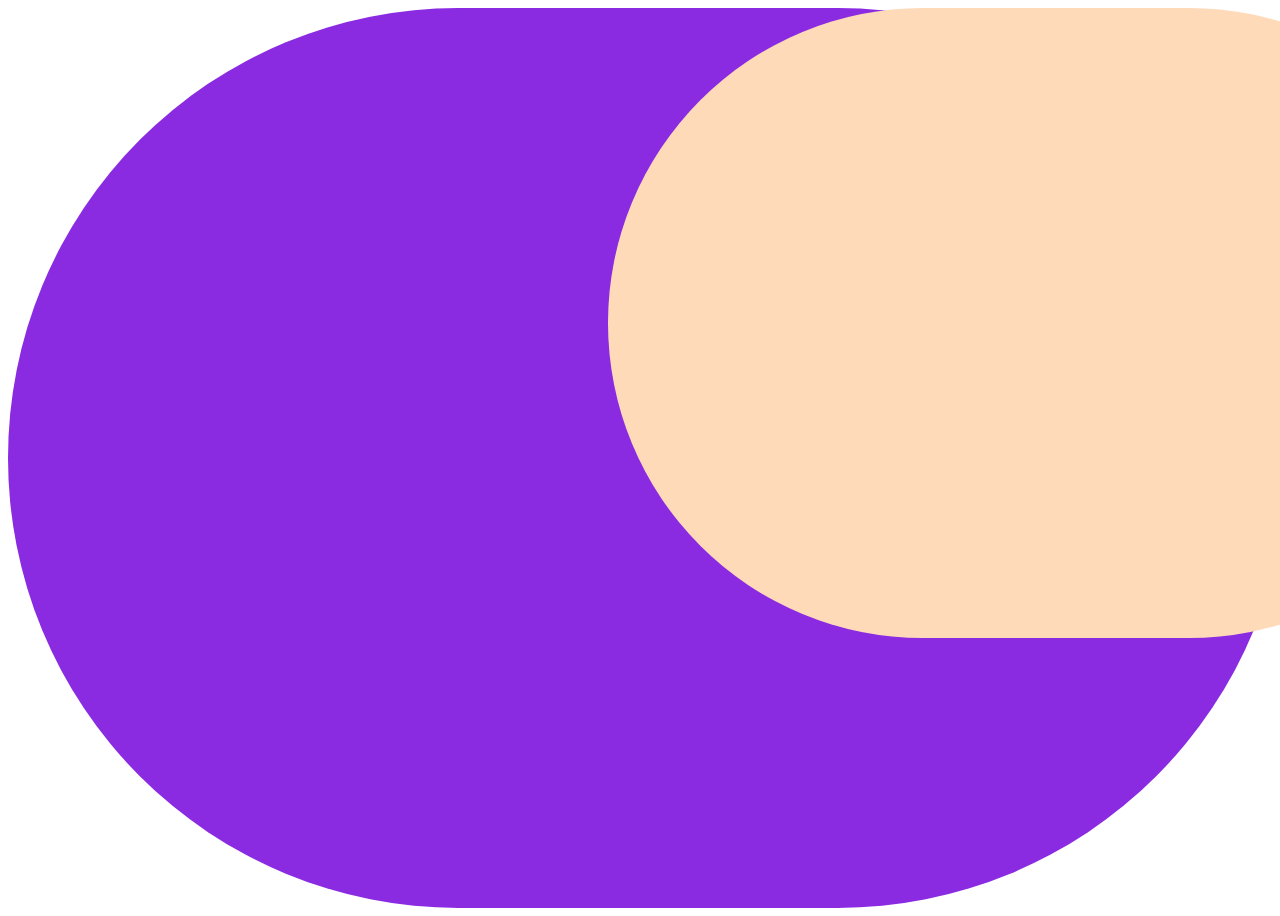
<file: 08-21/back.html>
<!DOCTYPE html>
<html lang="en">
<head>
    <meta charset="UTF-8">
    <meta name="viewport" content="width=device-width, initial-scale=1.0">
    <title>색 바꾸기</title>
    <link rel="stylesheet" href="back.css"/> 
</head>
<body>
    <div class="wrapper">
        <div class="one"></div>
    </div>
    <script src='back.js'></script>
</body>
</html>
</file>
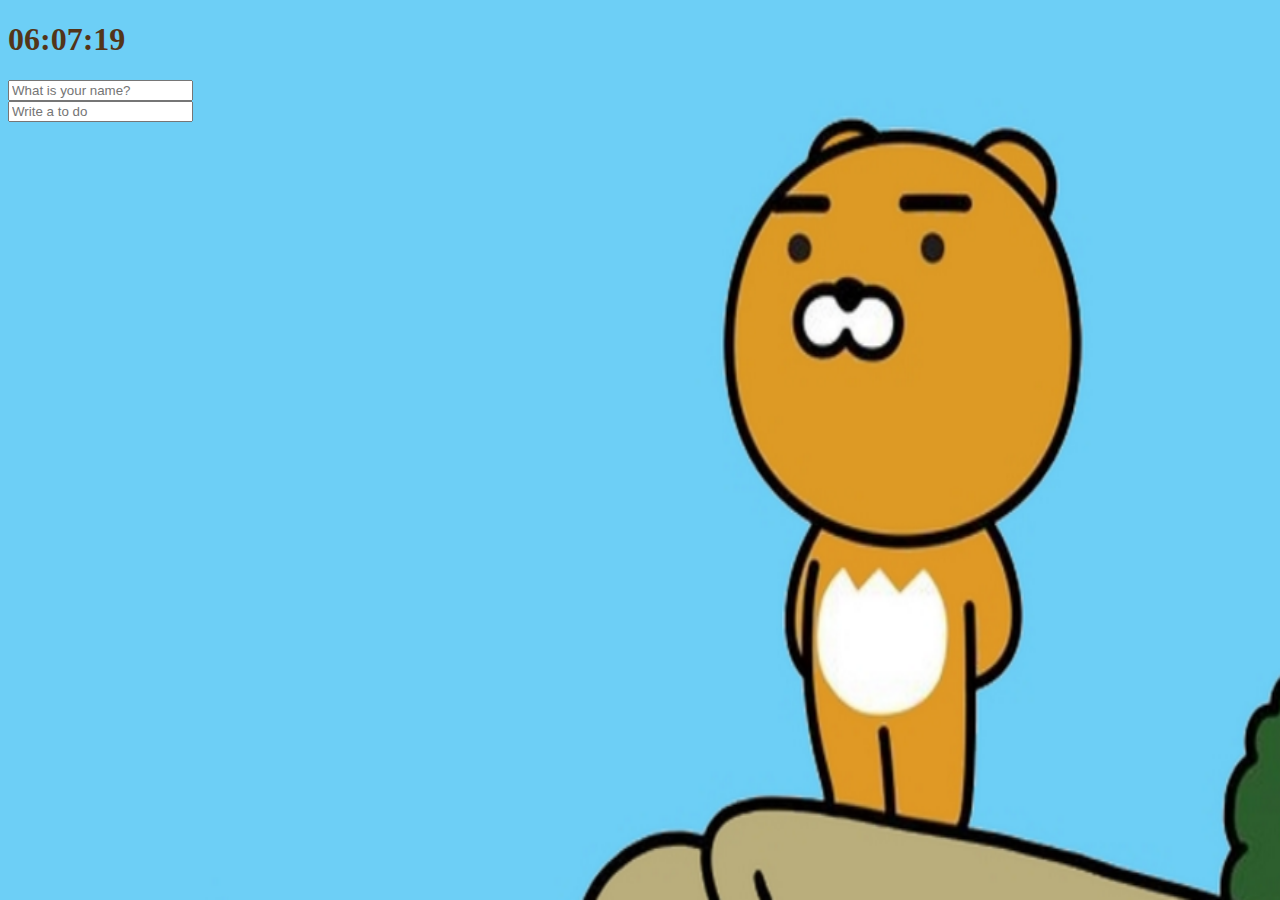
<file: 08-22/clock.html>
<!DOCTYPE html>
<html lang="en">

<head>
    <title>Something</title>
    <link rel="stylesheet" href="clock.css" />
</head>

<body>
    <div class="js-clock">
        <h1>00:00:00</h1>
    </div>
    <form class='js-form form'>
        <input type="text" placeholder="What is your name?" />
    </form>
    <h4 class='js-greetings greetings'></h4>
    <form class='js-toDoForm'>
        <input type="text" placeholder="Write a to do" />
    </form>
    <ul class="js-toDoList">
    </ul>
    <span class="js-weather"></span>
    
    <script src='clock.js'></script>
    <script src='greeting.js'></script>
    <script src='todo.js'></script>
    <script src='bg.js'></script>
    <script src='weather.js'></script>
</body>

</html>
</file>
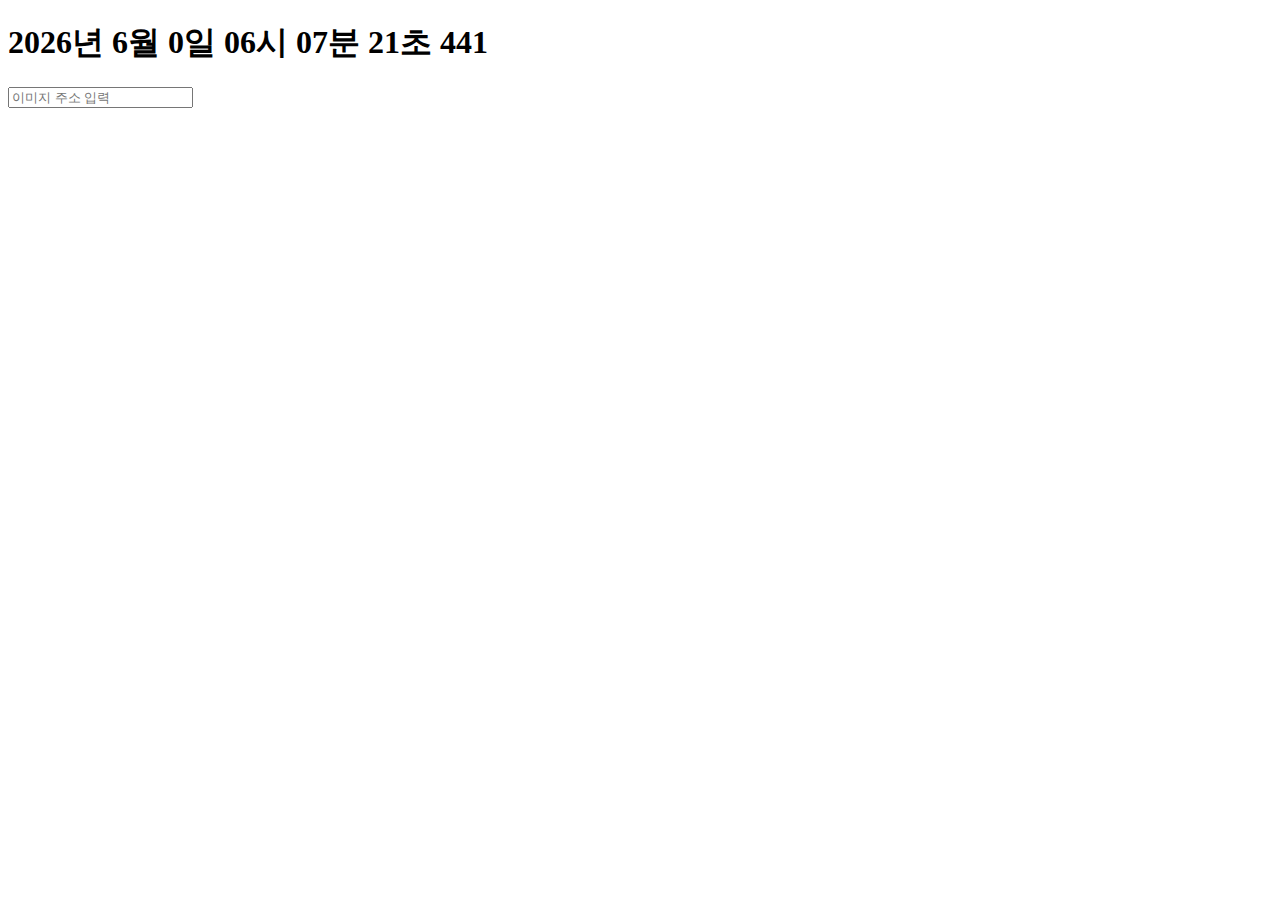
<file: 08-28/main.html>
<!DOCTYPE html>
<html lang="en">
<head>
    <meta charset="UTF-8">
    <meta name="viewport" content="width=device-width, initial-scale=1.0">
    <title>그림</title>
</head>
<body>
    <div class="clock">
        <h1>00:00:00</h1>
    </div>
    <form class='img_url'>
        <input type="text" placeholder="이미지 주소 입력" />
    </form>
    <div class="show" style="height:300px;"></div>
    <div class="choice" style="height:150px;"></div>
    <script src='time.js'></script>
</body>
</html>
</file>
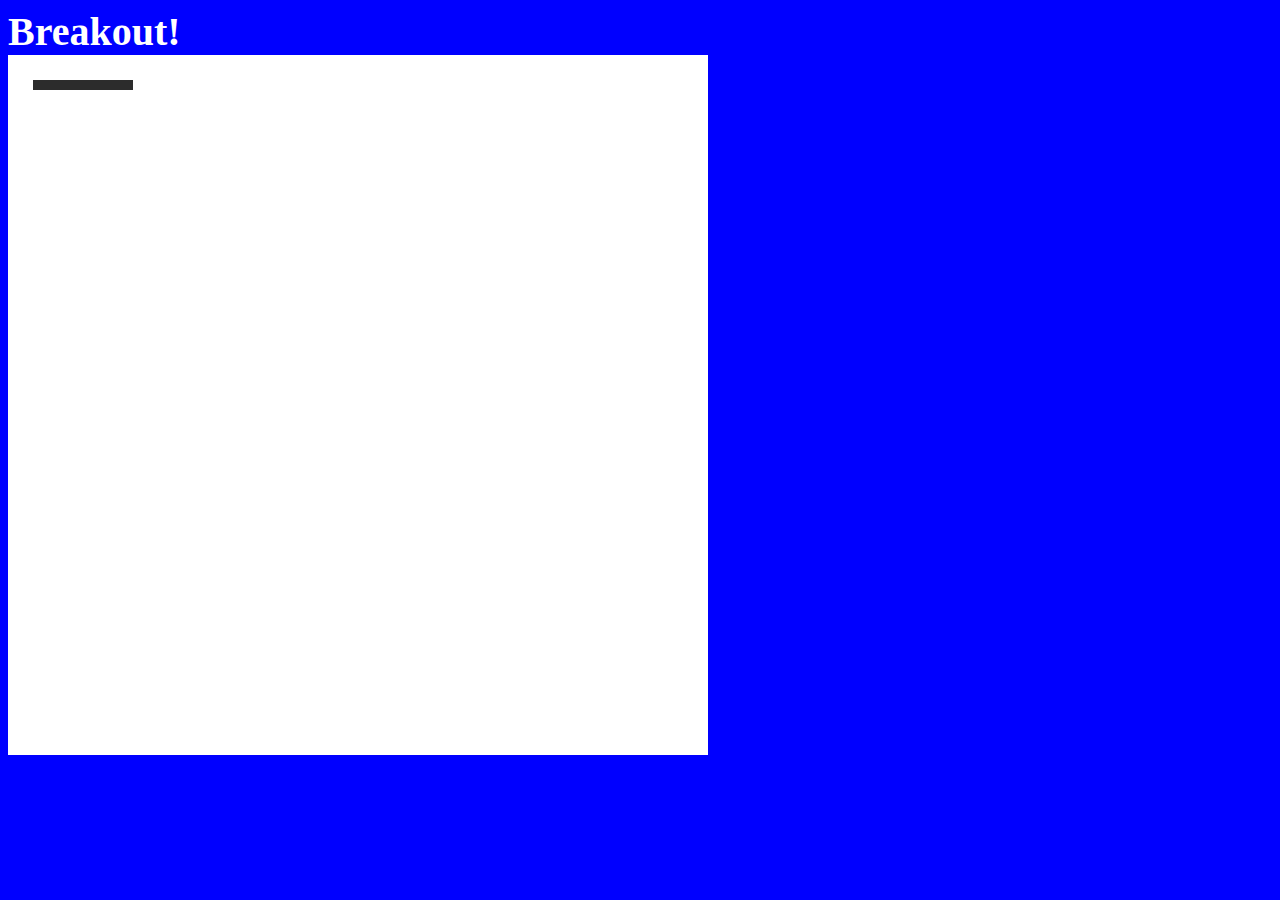
<file: 09-12/brick.html>
<!DOCTYPE html>
<html lang="en">
  <head>
    <meta charset="UTF-8" />
    <meta name="viewport" content="width=device-width, initial-scale=1.0" />
    <meta http-equiv="X-UA-Compatible" content="ie=edge" />
    <title>벽돌깨기</title>
    <style type="text/css">
    .title{color:white;
           font-size: 40px;
        font-weight: bold;}
    </style>
  </head>
  <body bgcolor="blue">
      <div class="title">Breakout!</div>
    <canvas id="jsCanvas" class="canvas">
        <div class="bar"></div>
    </canvas>
    <script src="brick.js"></script>
  </body>
</html>
</file>
<file: 08-21/back.css>
.wrapper{
    background-color: blueviolet;
    width: 100vw;
    height: 100vh;
    transition: background-color 0.5s ease-in-out; 
border-top-left-radius: 500px;
border-top-right-radius: 500px;
border-bottom-left-radius: 500px;
border-bottom-right-radius: 500px;
}

.one{
    margin-left: 600px;
    background-color: peachpuff;
    width: 70vw;
    height: 70vh;
    transition: background-color 0.5s ease-in-out; 
    border-top-left-radius: 500px;
    border-top-right-radius: 500px;
    border-bottom-left-radius: 500px;
    border-bottom-right-radius: 500px;
}
</file>
<file: 08-22/clock.css>
body{
    background-color: peachpuff;
    color:rgb(83, 53, 25);
}

.btn{
    cursor: pointer;
}

.clicked{
    color:mediumvioletred;
}

.form,
.greetings{
    display: none;
}

.showing{
    display: block;
}

@keyframes fadeIn{
    from{
        opacity:0;
    }
    to{
        opacity:1;
    }
}

.bgImage{
    position: absolute;
    top:0;
    left:0;
    width:100%;
    height:100%;
    z-index:-1;
    animation: fadeIn .5s linear;
}
</file>
